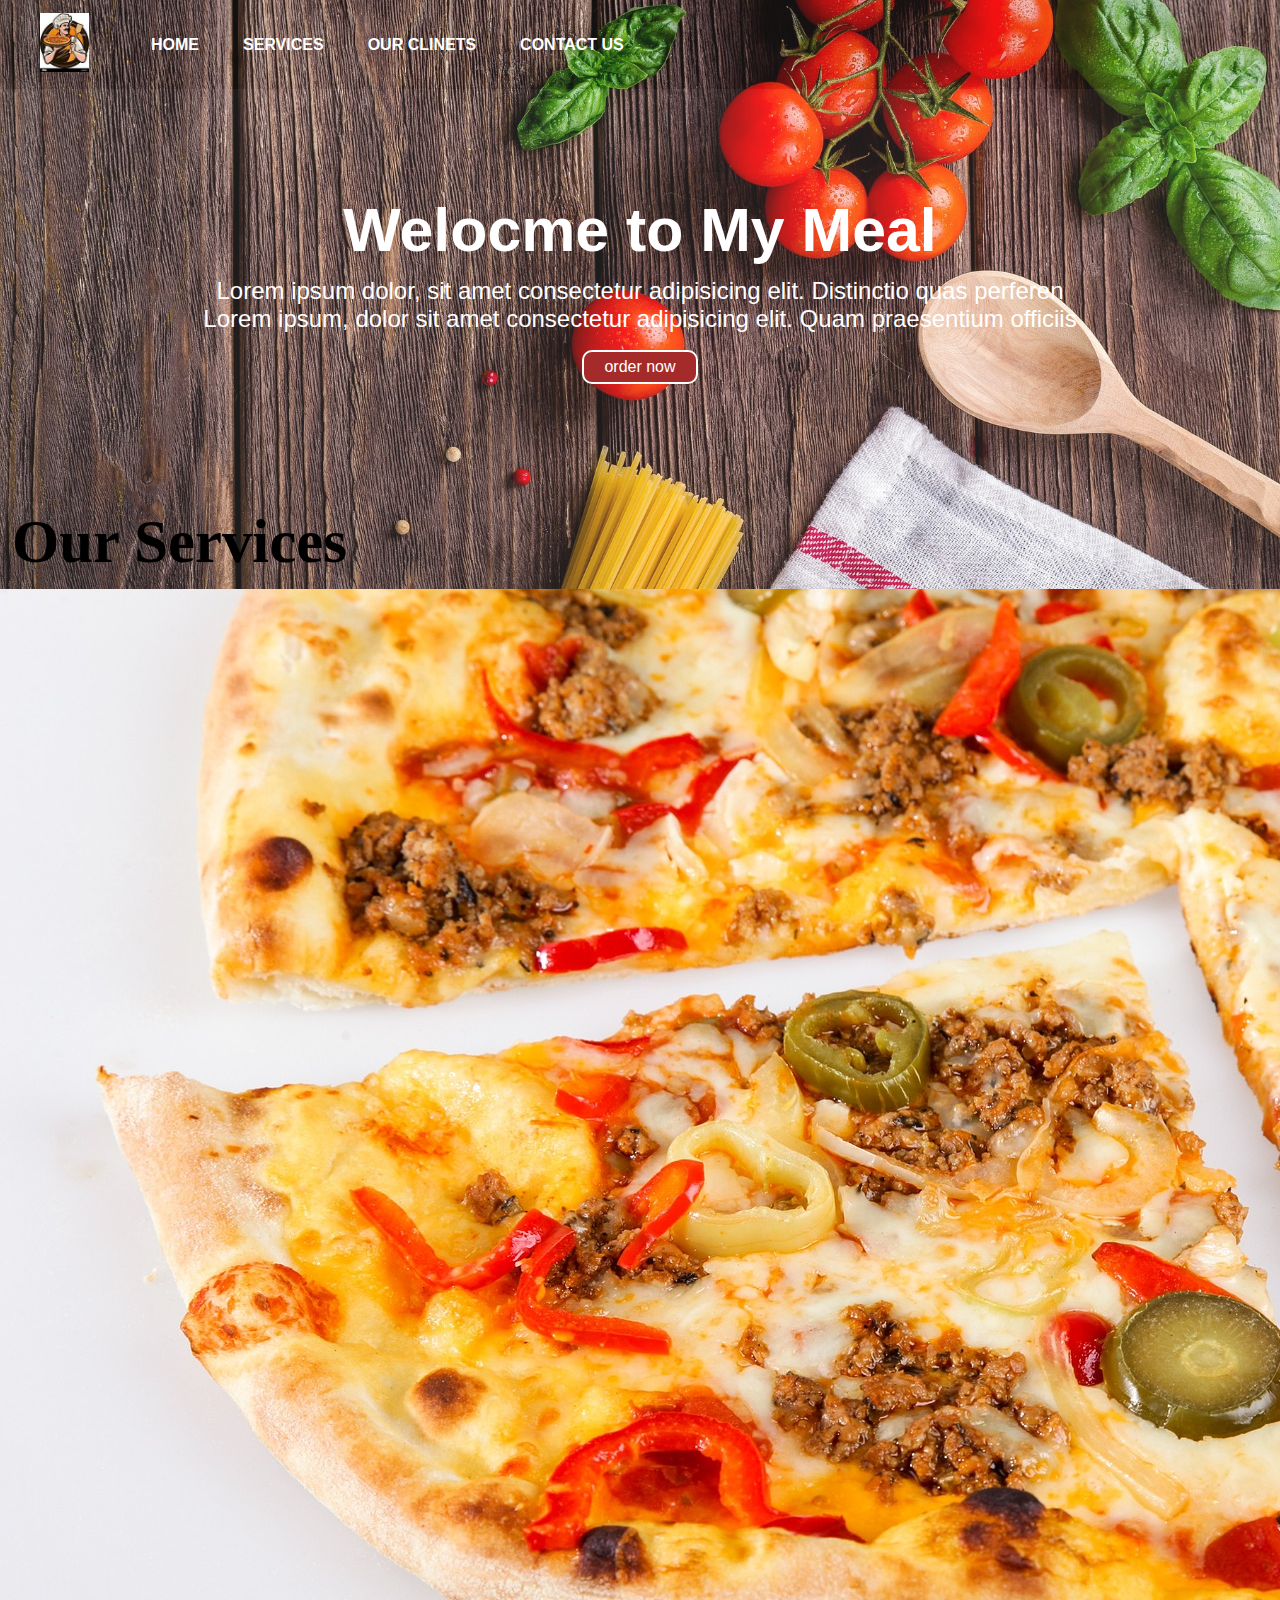
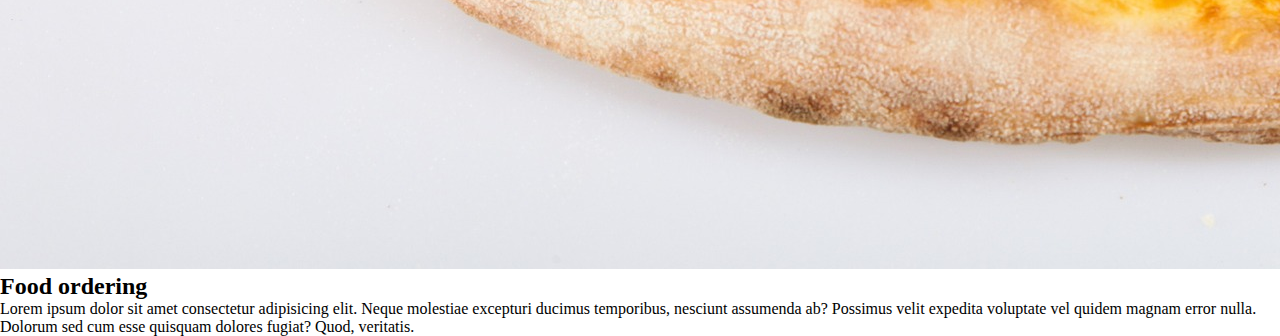
<file: static_food_websites/index.html>
<!DOCTYPE html>
<html lang="en">
<head>
    <meta charset="UTF-8">
    <meta http-equiv="X-UA-Compatible" content="IE=edge">
    <meta name="viewport" content="width=device-width, initial-scale=1.0">
    <title>BEST ONLINE FOOD DELIVERY WEBSITE</title>
    <link rel="stylesheet" href="style.css">
</head>
<body>
    <nav id="navbar">
        <div id="logo">
            <img src="food.jpg" alt="BEST ONLINE FOOD DELIVERY WEBSITE">
        </div>
        <ul>
            <li class="item"><a href="#" >HOME</a> </li>
            <li class="item"><a href="#"  >SERVICES</a></li>
            <li class="item"><a href="#" >OUR CLINETS</a></li>
            <li class="item"><a href="#" >CONTACT US</a></li>
         </ul>
    </nav>
    <section id="home">
        <h1 class="primary">Welocme to My Meal</h1>
        <p>Lorem ipsum dolor, sit amet consectetur adipisicing elit. Distinctio quas perferen</p>
        <p>Lorem ipsum, dolor sit amet consectetur adipisicing elit. Quam praesentium officiis  </p>
        <button class="btn">order now</button>
    </section>
    <section class="services-container">
        <h1 class="primary center">Our Services</h1>
        <div id="services">
            <div class="box">
                <img src="third.jpg" alt="">
                <h2 class="secondary center">Food ordering</h2>
                <p>Lorem ipsum dolor sit amet consectetur adipisicing elit. Neque molestiae excepturi ducimus temporibus, nesciunt assumenda ab? Possimus velit expedita voluptate vel quidem magnam error nulla. Dolorum sed cum esse quisquam dolores fugiat? Quod, veritatis.</p>
            </div>
        </div>


    </section>

    
</body>
</html>
</file>
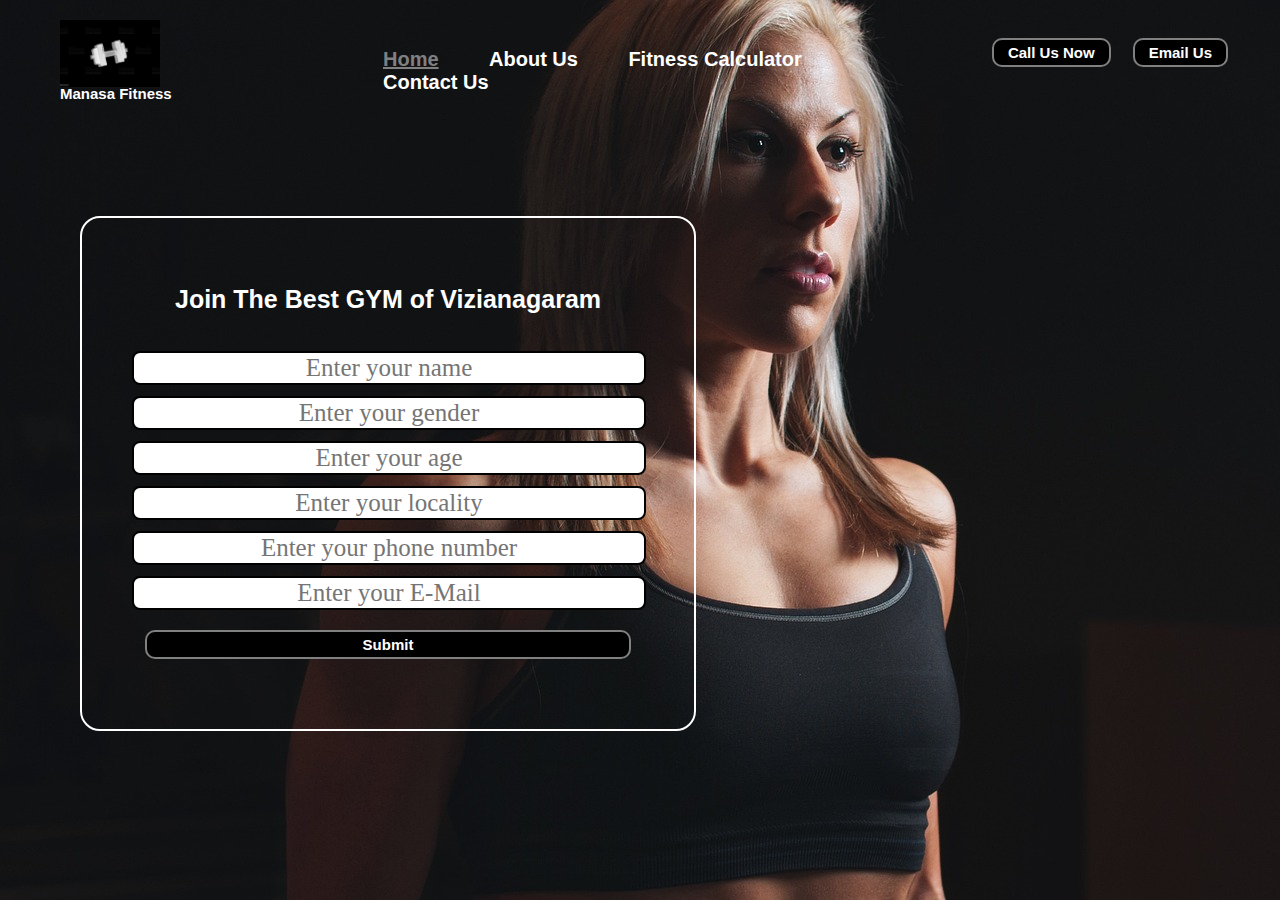
<file: gym_static website/gym_website.html>
<!DOCTYPE html>
<html lang="en">
<head>
    <meta charset="UTF-8">
    <meta http-equiv="X-UA-Compatible" content="IE=edge">
    <meta name="viewport" content="width=device-width, initial-scale=1.0">
    <title>GYM WEBSITE</title>
    <link rel="stylesheet" href="style.css">
    <style>
        body{
            padding:0px;
            margin:0px;
            background: url("bg.jpg");
            color:white;

        }
        .left{
           
            display: inline-block;
            position: absolute;
            left: 60px;
            top: 20px;


        }
        .mid{
           
            display: block;
            width: 50%;
            margin: 32px auto;
            font-family:  sans-serif;
            font-weight: bold;

        }
        .right{
           
            display: inline-block;
            position: absolute;
            right: 43px;
            top: 38px;

        }
        .left img{
            width: 100px;
            filter: invert(100%);
        }
        .left div{
            text-align: center;
            font-family:  sans-serif;
            font-weight: bold;
            line-height: 5px;
            margin-top: 0px;
            font-size: 15px;
            

            

        }
       
        .navbar{
            display: inline-block;
        }
        .navbar li{
            display: inline-block;
            font-size: 20px;
        }
        .navbar li a{
            color: white;
            text-decoration: none;
            padding: 34px 23px;
        }
        .navbar li a:hover , .navbar li a.active{
           
            text-decoration: underline;
            color: grey;
           
        }
        .btn{
            margin:0px 9px;
            background-color: black;
            color: white;
            border: 2px solid grey;
            border-radius: 10px;
            padding: 4px 14px;
            font-size: 15px;
            cursor: pointer;
            font-family:  sans-serif;
            font-weight: bold;


        }
        .btn:hover{
            background-color: grey;
        }
        .container{
            border: 2px solid white;
            margin: 106px 80px;
            padding: 50px 50px;
            width:40%;
            border-radius: 20px;
            font-family: sans-serif;

        }
        .form-group input{
            font-family: "sans-serif";
            text-align:center;
            display: block;
            width: 508px;
            padding: 1px;
            border:2px solid black;
            margin: 11px auto; 
            font-size: 25px;
            border-radius: 8px;
        }
        .container h1{
            text-align: center;
            font-size: 25px;
            font-weight: bolder;
            padding-bottom: 20px;
        }
        .container button{
            display: block;
            width: 95%;
            margin: 20px auto;
        }
    </style>
    
</head>
<body>
    <header class="header">
        <!-- left box for logo -->
        <div class="left">
            <img src="logo2.jpg " alt="">
            <div>Manasa Fitness</div>

        </div>
        <!-- mid box for navigation bar -->
        <div class="mid">
            <ul class="navbar">
                <li><a href="#" class="active">Home </a></li>
                <li><a href="#">About Us</a></li>
                <li><a href="#">Fitness Calculator</a></li>
                <li><a href="#">Contact Us</a></li>
            </ul>
           

        </div>
        <!-- right for searching -->
        <div class="right">
           <button class="btn">Call Us Now</button>
           <button class="btn">Email Us</button>

        </div>
    </header>
    <div class="container">
        <h1>Join The Best GYM of Vizianagaram</h1>
        <form action="noaction.php"></form>
        <div class="form-group">
            <input type="text" name="" placeholder="Enter your name">
        </div>
        <div class="form-group">
            <input type="text" name="" placeholder="Enter your gender">
        </div>
        <div class="form-group">
            <input type="text" name="" placeholder="Enter your age">
        </div>
        <div class="form-group">
            <input type="text" name="" placeholder="Enter your locality">
        </div>
        <div class="form-group">
            <input type="text" name="" placeholder="Enter your phone number">
        </div>
        <div class="form-group">
            <input type="text" name="" placeholder="Enter your E-Mail">
        </div>
    <button class="btn">Submit</button>
    </div>

    
</body>
</html>
</file>
<file: gym_static website/style.css>

</file>
<file: static_food_websites/style.css>
/* css reset */
*{
    margin: 0px;
    padding: 0px;

}
/* css variables */
:root{
    --navbar-height:59px;

}
/* navigation bar */

#navbar{
    display: flex;
    align-items: center;
    position: relative;
}
#navbar::before{
    content: "";
    background-color: black;
    position: absolute;
    height: 100%;
    width: 100%;
    z-index: -1;
    opacity: 0.4;
}
#logo{
    margin: 10px 34px;

}
#logo img{
    margin: 3px 6px;
    height: 59px;
    
}
 #navbar ul{
    display: flex;
    font-family:sans-serif;
    font-weight: bold;
    list-style: none;
    font-size:1rem;
}
#navbar ul li a{
    color: white;;
    display: block;
    padding: 3px 22px;
    border-radius:20px;
    text-decoration: none;


}
#navbar ul li a:hover{
    color: black;;
    background-color: white;

}
 /* Home section */
 #home{
    display: flex;
    flex-direction: column;
    padding:3px 200px;
    height: 400px;
    align-items: center;
    justify-content: center;
 }
 #home::before{
    content: "";
    background:url('second.jpg') no-repeat center center/cover;
    position: absolute;
    height: 100%;
    width: 100%;
    z-index: -1;
    opacity: 0.89;

    
 }
 #home h1{
    color: white;
    text-align: center;
    font-family: 'Franklin Gothic Medium', 'Arial Narrow', Arial, sans-serif;
 }
 #home p{
    color: white;
    text-align: center;
    font-size: 1.5rem;
    font-family:'Franklin Gothic Medium', 'Arial Narrow', Arial, sans-serif;
 }
 /* utility classes */
 .primary{
    font-size: 3.8rem;
    padding:12px;

 }
 .btn{
    padding:6px 20px;
    border: 2px solid white;
    background-color: brown;
    color:white;
    margin: 17px;
    font-size: 1rem;
    border-radius: 10px;
    cursor: pointer;
 }
</file>
